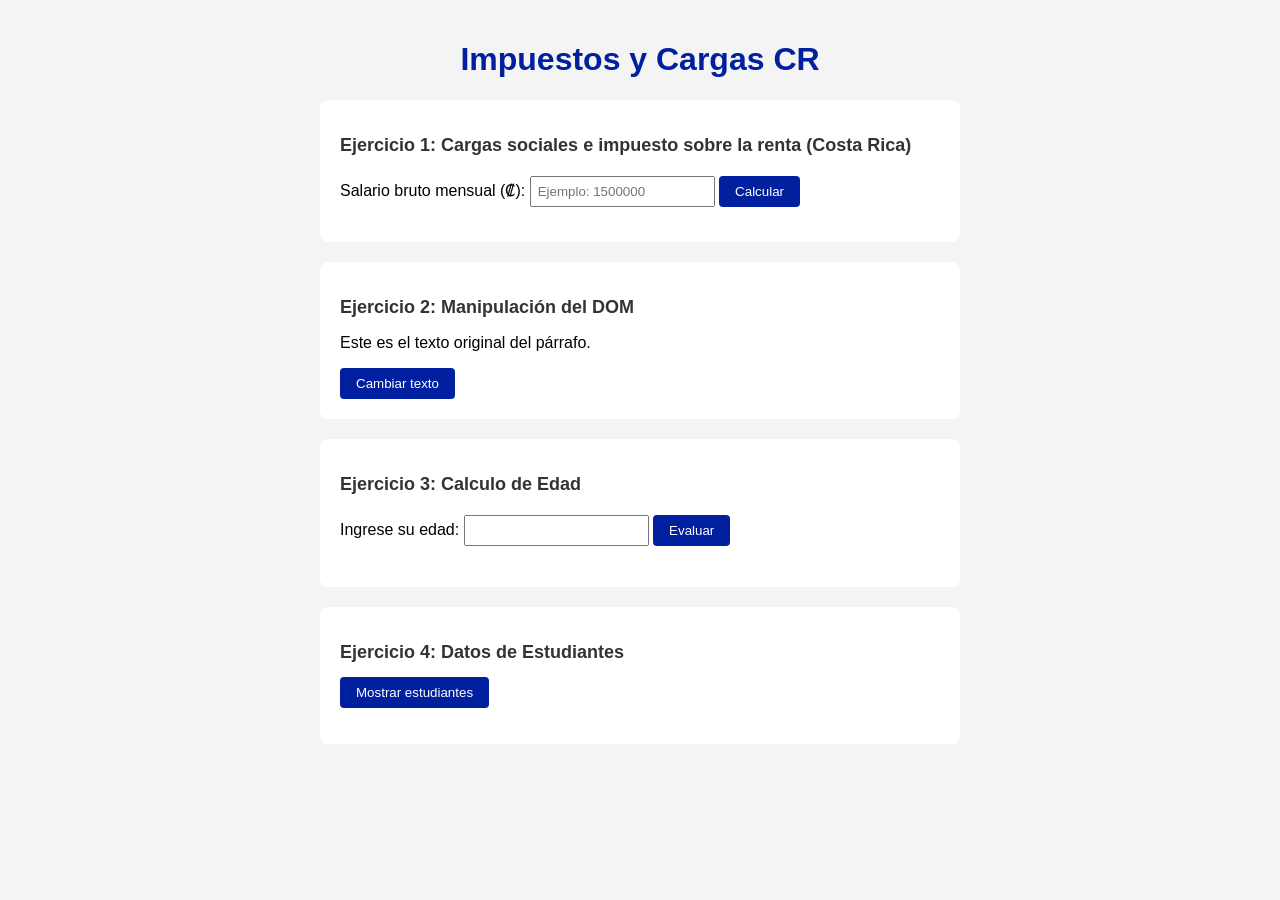
<file: Cargas Sociales_Tarea-2/index.html>
<!DOCTYPE html>
<html lang="es">
<head>
  <meta charset="UTF-8">
  <title>Impuestos y Cargas CR</title>
  <link rel="stylesheet" href="styles.css">
</head>
<body>
  <h1>Impuestos y Cargas CR </h1>

  <section>
    <h2>Ejercicio 1: Cargas sociales e impuesto sobre la renta (Costa Rica)</h2>
    <label for="salarioBruto">Salario bruto mensual (₡):</label>
    <input type="number" id="salarioBruto" placeholder="Ejemplo: 1500000">
    <button id="btnCalcular">Calcular</button>
    <div id="resultadoSalario"></div>
  </section>

  <section>
    <h2>Ejercicio 2: Manipulación del DOM</h2>
    <p id="parrafo">Este es el texto original del párrafo.</p>
    <button id="btnCambiar">Cambiar texto</button>
  </section>

  <section>
    <h2>Ejercicio 3: Calculo de Edad</h2>
    <label for="edad">Ingrese su edad:</label>
    <input type="number" id="edad">
    <button id="btnEdad">Evaluar</button>
    <p id="mensajeEdad"></p>
  </section>

  <section>
    <h2>Ejercicio 4: Datos de Estudiantes</h2>
    <button id="btnEstudiantes">Mostrar estudiantes</button>
    <div id="listaEstudiantes"></div>
    <p id="promedio"></p>
  </section>

  <script src="script.js"></script>
</body>
</html>
</file>
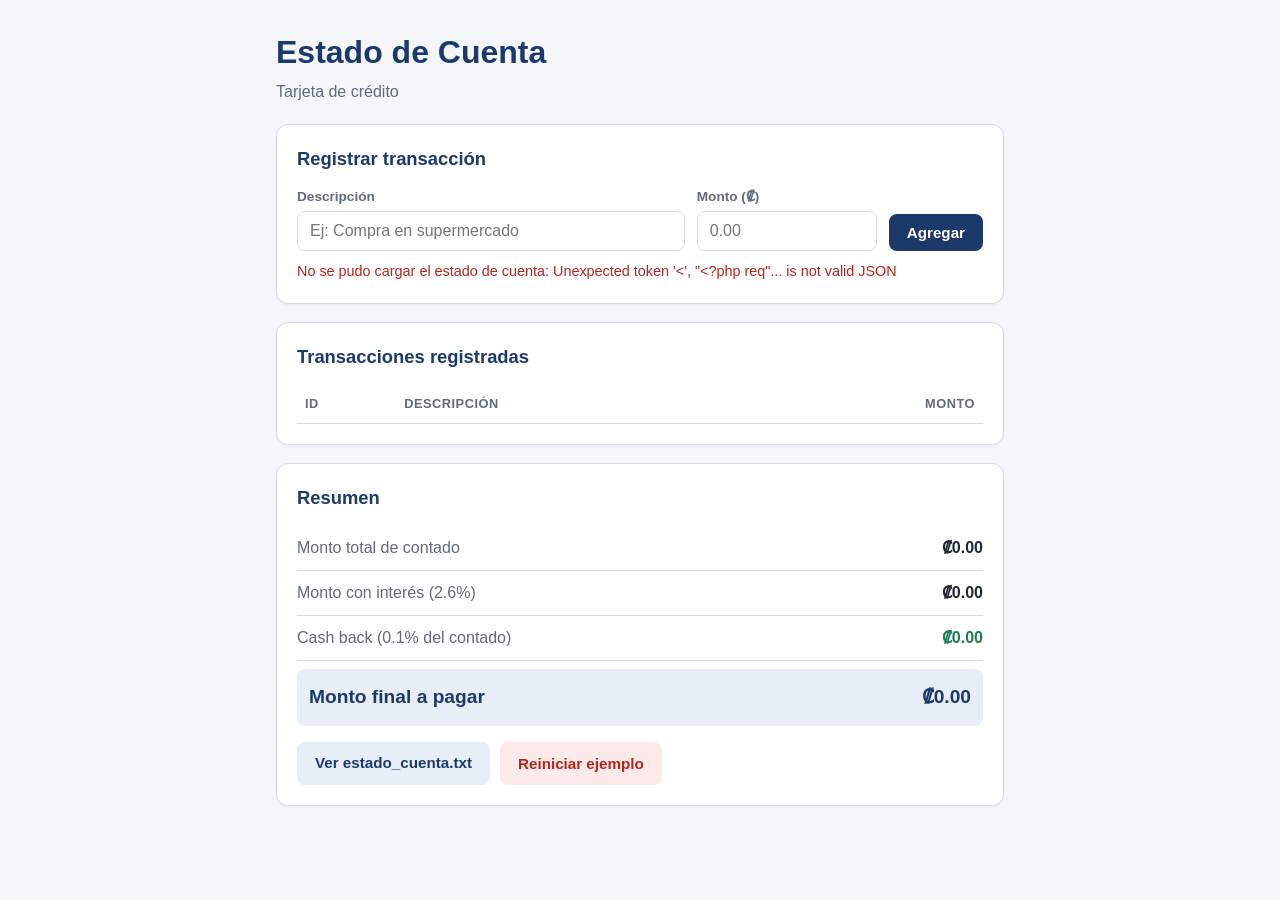
<file: practica-programada-3/index.html>
<!DOCTYPE html>
<html lang="es">
<head>
    <meta charset="UTF-8">
    <meta name="viewport" content="width=device-width, initial-scale=1">
    <title>Estado de Cuenta - Tarjeta de Crédito</title>
    <link rel="stylesheet" href="css/estilos.css">
</head>
<body>
    <main class="contenedor">
        <header class="encabezado">
            <h1>Estado de Cuenta</h1>
            <p class="subtitulo">Tarjeta de crédito</p>
        </header>

        <section class="tarjeta">
            <h2>Registrar transacción</h2>
            <form id="formTransaccion" novalidate>
                <div class="campo">
                    <label for="descripcion">Descripción</label>
                    <input type="text" id="descripcion" maxlength="60" placeholder="Ej: Compra en supermercado" required>
                </div>
                <div class="campo">
                    <label for="monto">Monto (₡)</label>
                    <input type="number" id="monto" min="0.01" step="0.01" placeholder="0.00" required>
                </div>
                <button type="submit" class="btn btn-primario">Agregar</button>
            </form>
            <p id="mensaje" class="mensaje" role="alert"></p>
        </section>

        <section class="tarjeta">
            <h2>Transacciones registradas</h2>
            <div class="tabla-wrapper">
                <table>
                    <thead>
                        <tr>
                            <th>ID</th>
                            <th>Descripción</th>
                            <th class="derecha">Monto</th>
                        </tr>
                    </thead>
                    <tbody id="cuerpoTabla"></tbody>
                </table>
            </div>
        </section>

        <section class="tarjeta resumen">
            <h2>Resumen</h2>
            <dl>
                <div class="fila"><dt>Monto total de contado</dt><dd id="montoContado">₡0.00</dd></div>
                <div class="fila"><dt>Monto con interés (2.6%)</dt><dd id="montoConInteres">₡0.00</dd></div>
                <div class="fila"><dt>Cash back (0.1% del contado)</dt><dd id="cashBack" class="positivo">₡0.00</dd></div>
                <div class="fila total"><dt>Monto final a pagar</dt><dd id="montoFinal">₡0.00</dd></div>
            </dl>
            <p class="nota" id="fechaGenerado"></p>

            <div class="acciones">
                <a href="estado_cuenta.txt" target="_blank" class="btn btn-secundario">Ver estado_cuenta.txt</a>
                <button type="button" id="btnReiniciar" class="btn btn-peligro">Reiniciar ejemplo</button>
            </div>
        </section>
    </main>

    <script src="js/app.js"></script>
</body>
</html>
</file>
<file: Cargas Sociales_Tarea-2/styles.css>
body {
  font-family: Arial, sans-serif;
  background-color: #f4f4f4;
  margin: 0;
  padding: 20px;
}

h1 {
  text-align: center;
  color: #00209f;
}

section {
  background-color: white;
  max-width: 600px;
  margin: 20px auto;
  padding: 20px;
  border-radius: 8px;
}

h2 {
  font-size: 18px;
  color: #333;
}

input {
  padding: 6px;
  margin: 5px 0;
}

button {
  background-color: #00209f;
  color: white;
  border: none;
  padding: 8px 16px;
  border-radius: 4px;
  cursor: pointer;
}

button:hover {
  background-color: #001266;
}

#resultadoSalario,
#mensajeEdad,
#promedio {
  margin-top: 10px;
  font-weight: bold;
}

#listaEstudiantes div {
  background-color: #e8eefc;
  padding: 6px;
  margin: 4px 0;
  border-radius: 4px;
}
</file>
<file: practica-programada-3/css/estilos.css>
:root {
    --azul: #1b3a6b;
    --azul-claro: #e8eef8;
    --verde: #1e7d4f;
    --rojo: #b3261e;
    --gris: #5f6b7a;
    --borde: #d6dce5;
    --fondo: #f4f6fa;
    --blanco: #ffffff;
}

* { box-sizing: border-box; }

body {
    margin: 0;
    font-family: "Segoe UI", Roboto, Arial, sans-serif;
    background: var(--fondo);
    color: #1f2933;
    line-height: 1.5;
}

.contenedor {
    max-width: 760px;
    margin: 0 auto;
    padding: 24px 16px 48px;
}

.encabezado { margin-bottom: 20px; }
.curso { margin: 0; color: var(--gris); font-size: .85rem; }
.encabezado h1 { margin: 4px 0; color: var(--azul); font-size: 2rem; }
.subtitulo { margin: 0; color: var(--gris); }

.tarjeta {
    background: var(--blanco);
    border: 1px solid var(--borde);
    border-radius: 12px;
    padding: 20px;
    margin-bottom: 18px;
    box-shadow: 0 1px 3px rgba(0, 0, 0, .05);
}

.tarjeta h2 { margin: 0 0 14px; font-size: 1.15rem; color: var(--azul); }

/* Formulario */
form { display: grid; grid-template-columns: 1fr 180px auto; gap: 12px; align-items: end; }
.campo { display: flex; flex-direction: column; gap: 4px; }
label { font-size: .85rem; font-weight: 600; color: var(--gris); }

input {
    padding: 10px 12px;
    border: 1px solid var(--borde);
    border-radius: 8px;
    font-size: 1rem;
}
input:focus { outline: 2px solid var(--azul); outline-offset: 1px; }
input.invalido { border-color: var(--rojo); }

.btn {
    display: inline-block;
    padding: 10px 18px;
    border: none;
    border-radius: 8px;
    font-size: .95rem;
    font-weight: 600;
    cursor: pointer;
    text-decoration: none;
    text-align: center;
}
.btn-primario   { background: var(--azul); color: var(--blanco); }
.btn-secundario { background: var(--azul-claro); color: var(--azul); }
.btn-peligro    { background: #fbeae9; color: var(--rojo); }
.btn:hover { filter: brightness(.95); }

.mensaje { min-height: 1.2em; margin: 10px 0 0; font-size: .9rem; }
.mensaje.error { color: var(--rojo); }
.mensaje.ok { color: var(--verde); }

/* Tabla */
.tabla-wrapper { overflow-x: auto; }
table { width: 100%; border-collapse: collapse; }
th, td { padding: 10px 8px; text-align: left; border-bottom: 1px solid var(--borde); }
th { font-size: .8rem; text-transform: uppercase; letter-spacing: .04em; color: var(--gris); }
.derecha { text-align: right; font-variant-numeric: tabular-nums; }
.vacio { text-align: center; color: var(--gris); padding: 20px; }

/* Resumen */
dl { margin: 0; }
.fila { display: flex; justify-content: space-between; padding: 10px 0; border-bottom: 1px solid var(--borde); }
.fila dt { color: var(--gris); }
.fila dd { margin: 0; font-weight: 600; font-variant-numeric: tabular-nums; }
.positivo { color: var(--verde); }
.fila.total {
    border-bottom: none;
    margin-top: 8px;
    padding: 14px 12px;
    background: var(--azul-claro);
    border-radius: 8px;
    font-size: 1.2rem;
}
.fila.total dt, .fila.total dd { color: var(--azul); font-weight: 700; }

.nota { font-size: .8rem; color: var(--gris); margin: 12px 0 0; }
.acciones { display: flex; gap: 10px; flex-wrap: wrap; margin-top: 16px; }

@media (max-width: 600px) {
    form { grid-template-columns: 1fr; }
}
</file>
